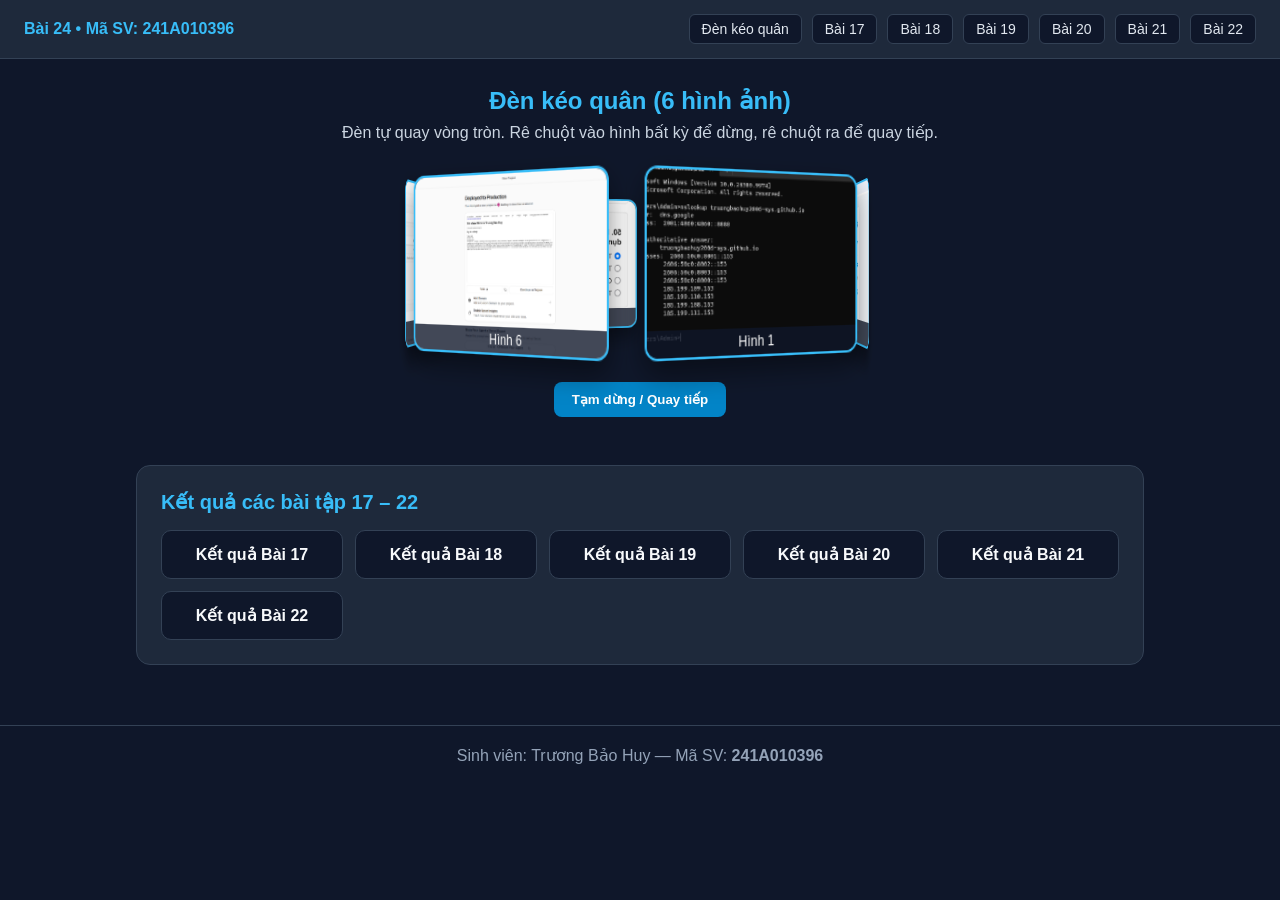
<file: index.html>
<!DOCTYPE html>
<html lang="vi">
<head>
  <meta charset="UTF-8">
  <meta name="viewport" content="width=device-width, initial-scale=1.0">
  <title>Bài tập 24 - Đèn kéo quân & Tổng hợp bài 17 - 22</title>
  <link rel="stylesheet" href="style.css">
</head>
<body>
  <header class="topbar">
    <div class="brand">Bài 24 • Mã SV: <span>241A010396</span></div>
    <nav class="menu">
      <a href="#lantern">Đèn kéo quân</a>
      <a href="bai17.html">Bài 17</a>
      <a href="bai18.html">Bài 18</a>
      <a href="bai19.html">Bài 19</a>
      <a href="bai20.html">Bài 20</a>
      <a href="bai21.html">Bài 21</a>
      <a href="bai22.html">Bài 22</a>
    </nav>
  </header>

  <main class="container">
    <section id="lantern" class="lantern-section">
      <h1>Đèn kéo quân (6 hình ảnh)</h1>
      <p class="hint">Đèn tự quay vòng tròn. Rê chuột vào hình bất kỳ để dừng, rê chuột ra để quay tiếp.</p>

      <div class="scene" id="scene">
        <div class="carousel" id="carousel">
          <!-- 6 mặt đèn kéo quân sẽ được tạo bằng JavaScript -->
        </div>
      </div>

      <div class="controls">
        <button type="button" id="toggleBtn">Tạm dừng / Quay tiếp</button>
      </div>
    </section>

    <section class="exercises-box">
      <h2>Kết quả các bài tập 17 – 22</h2>
      <div class="links-grid">
        <a class="exercise-card" href="bai17.html">Kết quả Bài 17</a>
        <a class="exercise-card" href="bai18.html">Kết quả Bài 18</a>
        <a class="exercise-card" href="bai19.html">Kết quả Bài 19</a>
        <a class="exercise-card" href="bai20.html">Kết quả Bài 20</a>
        <a class="exercise-card" href="bai21.html">Kết quả Bài 21</a>
        <a class="exercise-card" href="bai22.html">Kết quả Bài 22</a>
      </div>
    </section>
  </main>

  <footer class="footer">
    <p>Sinh viên: Trương Bảo Huy — Mã SV: <strong>241A010396</strong></p>
  </footer>

  <script src="script.js"></script>
</body>
</html>
</file>
<file: style.css>
* {
  box-sizing: border-box;
  margin: 0;
  padding: 0;
}

body {
  font-family: "Segoe UI", Arial, sans-serif;
  background: #0f172a;
  color: #f8fafc;
  min-height: 100vh;
}

.topbar {
  background: #1e293b;
  border-bottom: 1px solid #334155;
  padding: 14px 24px;
  display: flex;
  flex-wrap: wrap;
  justify-content: space-between;
  align-items: center;
  gap: 12px;
}

.brand {
  font-weight: 700;
  color: #38bdf8;
}

.menu {
  display: flex;
  flex-wrap: wrap;
  gap: 10px;
}

.menu a {
  color: #e2e8f0;
  text-decoration: none;
  padding: 6px 12px;
  border-radius: 6px;
  background: #0f172a;
  border: 1px solid #334155;
  font-size: 14px;
}

.menu a:hover {
  border-color: #38bdf8;
  color: #38bdf8;
}

.container {
  max-width: 1040px;
  margin: 0 auto;
  padding: 28px 16px;
}

.lantern-section {
  text-align: center;
  margin-bottom: 48px;
}

.lantern-section h1 {
  margin-bottom: 8px;
  color: #38bdf8;
}

.hint {
  color: #cbd5e1;
  margin-bottom: 32px;
}

.scene {
  width: 240px;
  height: 180px;
  margin: 24px auto;
  perspective: 1100px;
}

.carousel {
  width: 100%;
  height: 100%;
  position: relative;
  transform-style: preserve-3d;
  transition: transform 0.05s linear;
}

.panel {
  position: absolute;
  width: 210px;
  height: 155px;
  left: 15px;
  top: 12px;
  border-radius: 12px;
  overflow: hidden;
  border: 2px solid #38bdf8;
  box-shadow: 0 10px 25px rgba(0, 0, 0, 0.45);
  background: #1e293b;
  backface-visibility: visible;
}

.panel img {
  width: 100%;
  height: 100%;
  object-fit: cover;
  display: block;
}

.panel-label {
  position: absolute;
  bottom: 0;
  left: 0;
  right: 0;
  background: rgba(15, 23, 42, 0.78);
  color: #fff;
  font-size: 12px;
  padding: 4px 6px;
}

.controls {
  margin-top: 28px;
}

#toggleBtn {
  padding: 10px 18px;
  border-radius: 8px;
  border: none;
  background: #0284c7;
  color: #fff;
  font-weight: 600;
  cursor: pointer;
}

#toggleBtn:hover {
  background: #0369a1;
}

.exercises-box {
  background: #1e293b;
  border: 1px solid #334155;
  border-radius: 14px;
  padding: 24px;
}

.exercises-box h2 {
  margin-bottom: 16px;
  color: #38bdf8;
  font-size: 20px;
}

.links-grid {
  display: grid;
  grid-template-columns: repeat(auto-fit, minmax(180px, 1fr));
  gap: 12px;
}

.exercise-card {
  display: block;
  text-align: center;
  padding: 14px;
  border-radius: 10px;
  background: #0f172a;
  color: #f8fafc;
  text-decoration: none;
  border: 1px solid #334155;
  font-weight: 600;
}

.exercise-card:hover {
  border-color: #38bdf8;
  color: #38bdf8;
}

.footer {
  text-align: center;
  padding: 20px;
  color: #94a3b8;
  border-top: 1px solid #334155;
  margin-top: 32px;
}
</file>
